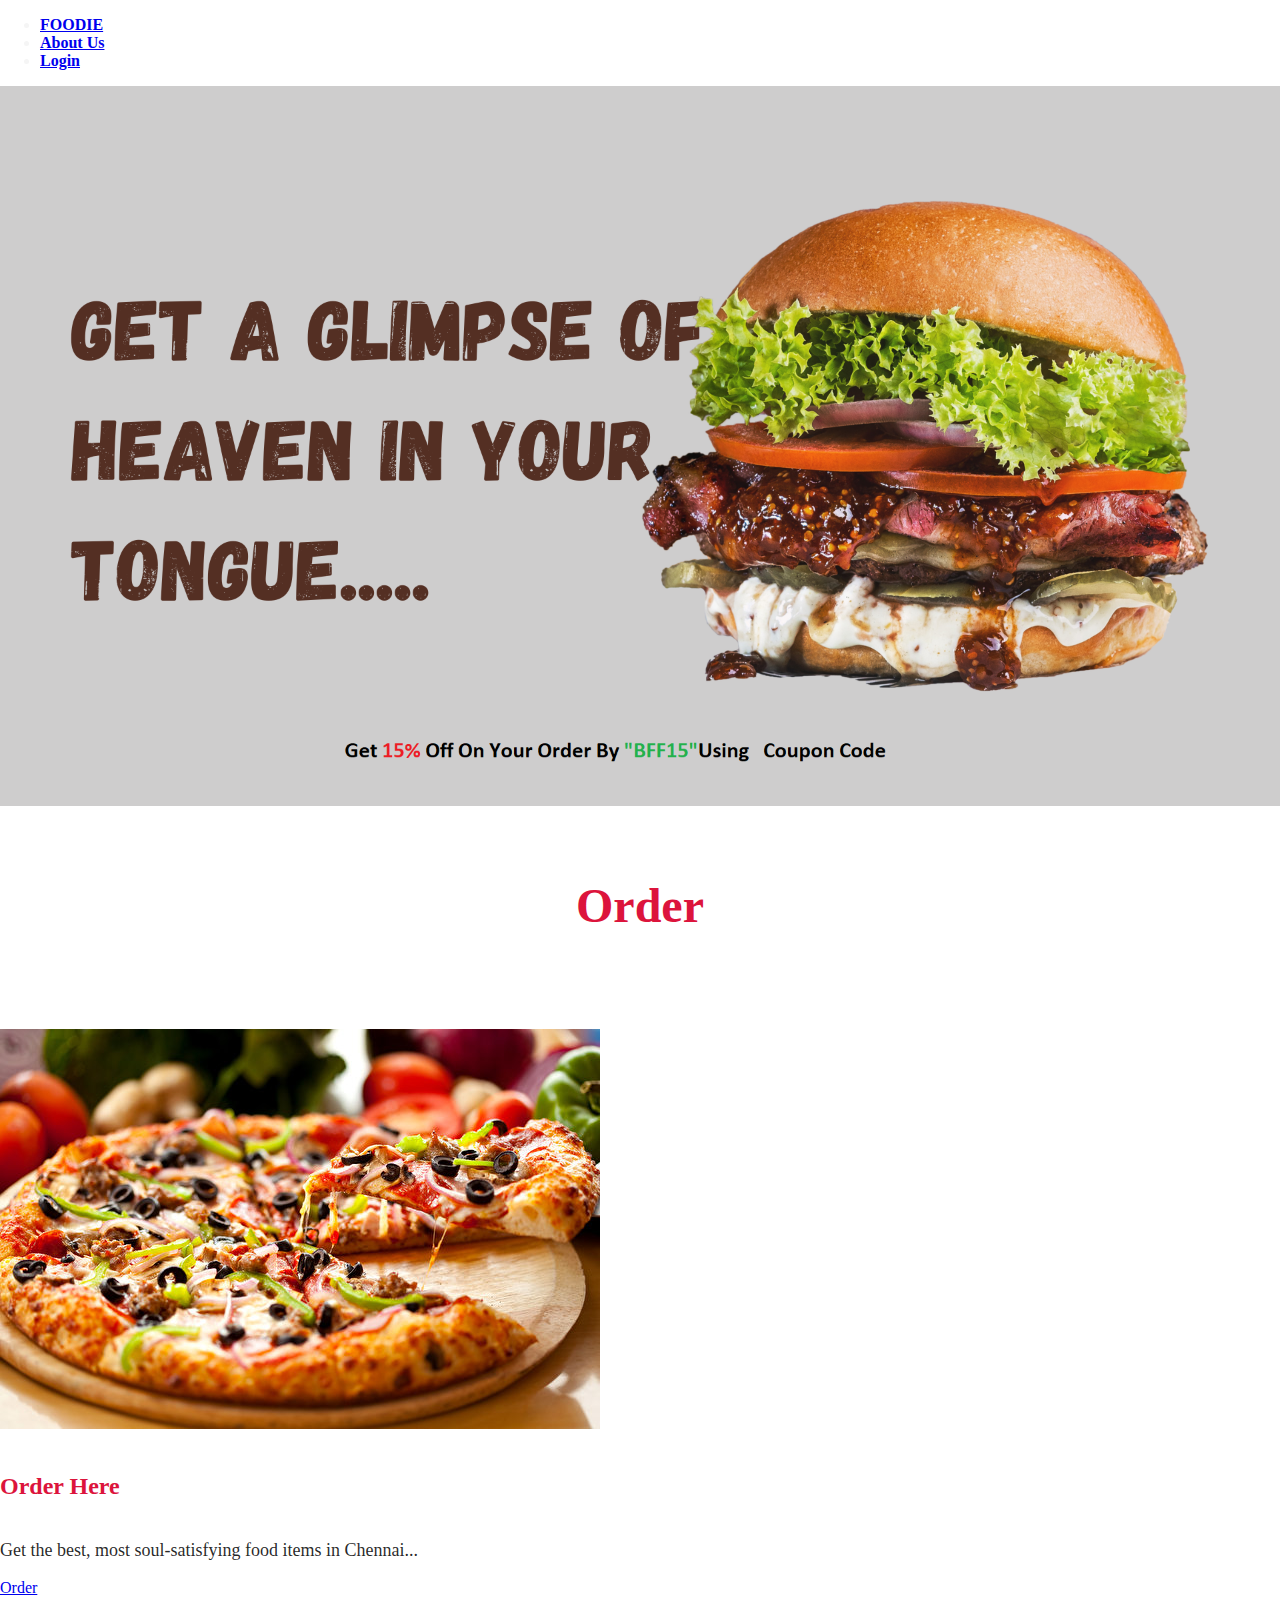
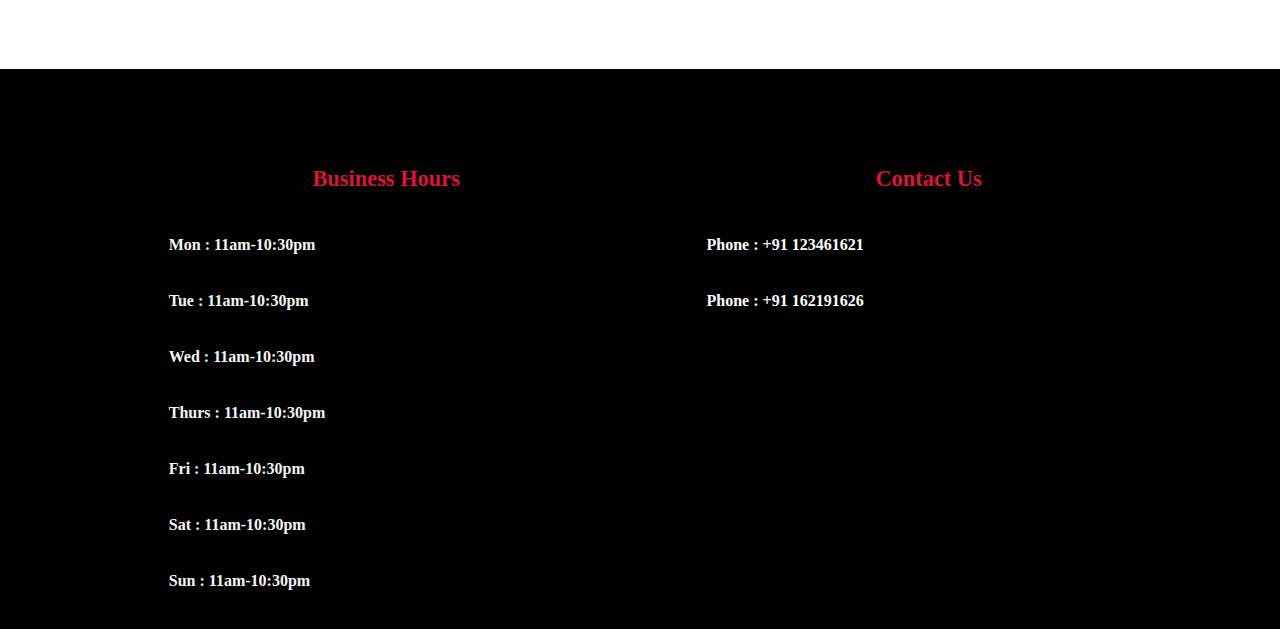
<file: CapstoneProject-main/CapstoneProject-main/index.html>
<!DOCTYPE html>
<html lang="en">
<head>
    <meta charset="UTF-8">
    <meta http-equiv="X-UA-Compatible" content="IE=edge">
    <meta name="viewport" content="width=device-width, initial-scale=1.0">
    <title>Foodie</title>
    <!-- CSS only -->
    <link href="https://cdn.jsdelivr.net/npm/bootstrap@5.2.2/dist/css/bootstrap.min.css" rel="stylesheet"
        integrity="sha384-Zenh87qX5JnK2Jl0vWa8Ck2rdkQ2Bzep5IDxbcnCeuOxjzrPF/et3URy9Bv1WTRi" crossorigin="anonymous">
    <link rel="stylesheet" href="index.css">
    <!-- JavaScript Bundle with Popper -->
    <script src="https://cdn.jsdelivr.net/npm/bootstrap@5.2.2/dist/js/bootstrap.bundle.min.js"
        integrity="sha384-OERcA2EqjJCMA+/3y+gxIOqMEjwtxJY7qPCqsdltbNJuaOe923+mo//f6V8Qbsw3"
        crossorigin="anonymous"></script>

</head>

<body>

    <!--NAV-BAR-->
    <section class="Nav-bar">
        <div class="nav  my-3">
            <ul class="nav justify-content-center">
                <li class="nav-item">
                    <a class="nav-link active text-dark" aria-current="page" href="index.html"><b><b>FOODIE</b></b></a>
                </li>
                
                <li class="nav-item">
                    <a class="nav-link active text-dark" href="aboutus.html"><b>About Us</b></a>
                </li>
                <li class="nav-item">
                    <a class="nav-link active text-dark" href="login.html"><b>Login</b></a>
                </li>
            </ul>
        </div>

    </section>

    <!--Carousel-->

    <div class="carousel">
        <img class="carousel" src="carosel.png" alt="carousel"></img>
    </div>
    <br><br>


    <!--Order-->

    <h1 class="title">Order</h1>

    <section class="order container" id="order">
        <!--
        <div class="row row-cols-1 row-cols-md-4 g-5">
            <div class="col">
                <div class="card">
                    <img src="burger.jpg" class="card-img-top" alt="Burger">
                    <div class="card-body">
                        <h5 class="card-title">Burger</h5>
                        <p class="card-text">Get the best, most soul-satisfying burger in Chennai...</p>
                        <a href="order.html" class="btn btn-outline-info">Order</a>
                    </div>
                </div>
            </div>
            <div class="col">
                <div class="card">
                    <img src="pizza.jpg" class="card-img-top" alt="Pizza">
                    <div class="card-body">
                        <h5 class="card-title">Pizza</h5>
                        <p class="card-text">Keep your friends close, and your pizza closer.</p>
                        <a href="order.html" class="btn btn-outline-info">Order</a>
                    </div>
                </div>
            </div>
            <div class="col">
                <div class="card">
                    <img src="fchicken.jpg" class="card-img-top" alt="Chicken">
                    <div class="card-body">
                        <h5 class="card-title">Fried Chichen</h5>
                        <p class="card-text">Eat your chicken just how you like it.</p>
                        <a href="order.html" class="btn btn-outline-info">Order</a>
                    </div>
                </div>
            </div>
            <div class="col">
                <div class="card">
                    <img src="juice.jpg" class="card-img-top" alt="Juice">
                    <div class="card-body">
                        <h5 class="card-title">Shake's</h5>
                        <p class="card-text">An icy concoction full of sweetness and love...</p>
                        <a href="order.html" class="btn btn-outline-info">Order</a>
                    </div>
                </div>
            </div>
        </div>
-->

        <div class="card mb-3">
            <img src="pizza.jpg" class="card-img-top" alt="Burger">
            <div class="card-body">
                <h5 class="card-title">Order Here</h5>
                <p class="card-text">Get the best, most soul-satisfying food items in Chennai...</p>
                <a href="order.html" class="btn btn-outline-info btn-lg disabled">Order</a>
            </div>
        </div>


    </section>
    <br><br>
    <br><br>


    <!--Footer-->

    <section>
        <footer>
            <table class="table table-borderless w-95" id="table">
                <thead>
                    <tr>
                        <th scope="col" style="padding-left:8%;">Business Hours</th>
                        <th scope="col" style="padding-left:5%;">Contact Us</th>
                    </tr>
                </thead>
                <tbody>
                    <tr>
                        <td id="row" class="f-text" style="padding-left: 8%;">Mon : 11am-10:30pm</th>
                        <td><a href='tel:+919176140191' class="phone f-text">Phone : +91 123461621</a></td>
                        </td>
                    </tr>
                    <tr>
                        <td id="row" class="f-text" style="padding-left: 8%;">Tue : 11am-10:30pm</th>
                        <td><a class="phone f-text" href='tel:+917667722224'>Phone : +91 162191626</a></td>
                        <td></td>
                    </tr>
                    <tr>
                        <td id="row" class="f-text" style="padding-left: 8%;">Wed : 11am-10:30pm</th>
                    </tr>
                    <tr>
                        <td id="row" class="f-text" style="padding-left: 8%;">Thurs : 11am-10:30pm</th>
                    </tr>
                    <tr>
                        <td id="row" class="f-text" style="padding-left: 8%;">Fri : 11am-10:30pm</th>
                    </tr>
                    <tr>
                        <td id="row" class="f-text" style="padding-left: 8%;">Sat : 11am-10:30pm</th>
                    </tr>
                    <tr>
                        <td id="row" class="f-text" style="padding-left: 8%;">Sun : 11am-10:30pm</th>
                    </tr>
                </tbody>
            </table>
        </footer>
    </section>


</body>

</html>
</file>
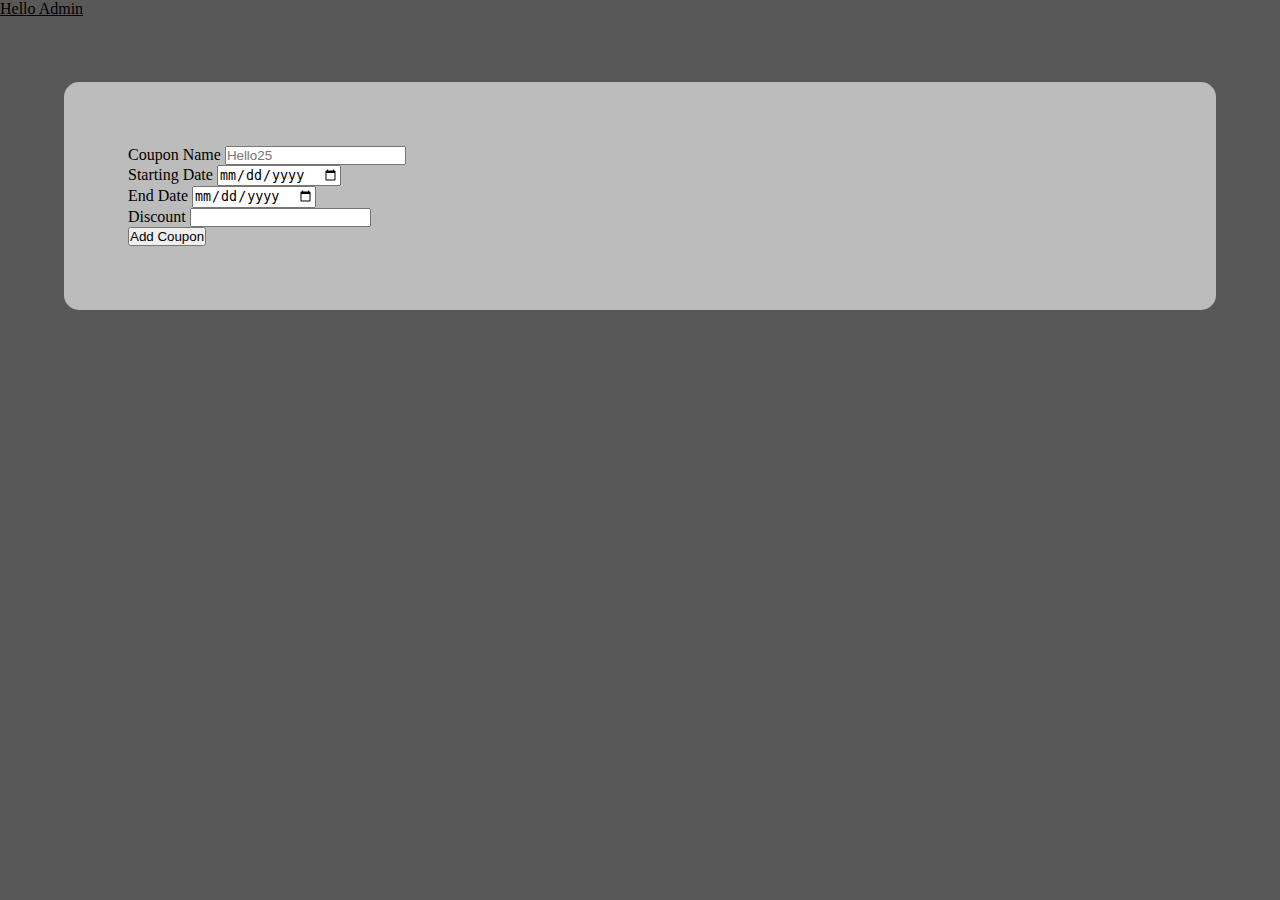
<file: CapstoneProject-main/CapstoneProject-main/aaddcoupon.html>
<html lang="en">

<head>
    <meta charset="UTF-8">
    <meta http-equiv="X-UA-Compatible" content="IE=edge">
    <meta name="viewport" content="width=device-width, initial-scale=1.0">
    <!-- CSS only -->
    <link href="https://cdn.jsdelivr.net/npm/bootstrap@5.2.2/dist/css/bootstrap.min.css" rel="stylesheet"
        integrity="sha384-Zenh87qX5JnK2Jl0vWa8Ck2rdkQ2Bzep5IDxbcnCeuOxjzrPF/et3URy9Bv1WTRi" crossorigin="anonymous">
    <link rel="stylesheet" href="aaddproduct.css">
    <!-- JavaScript Bundle with Popper -->
    <script src="https://cdn.jsdelivr.net/npm/bootstrap@5.2.2/dist/js/bootstrap.bundle.min.js"
        integrity="sha384-OERcA2EqjJCMA+/3y+gxIOqMEjwtxJY7qPCqsdltbNJuaOe923+mo//f6V8Qbsw3"
        crossorigin="anonymous"></script>
    <title>Add Product</title>
</head>

<body>
    <nav class="navbar bg-light">
        <div class="container-fluid">
          <a class="navbar-brand" href="admin.html">
            Hello Admin
          </a>
        </div>
      </nav>

    <form class="row g-3 container">
        <div class="col-md-10">
            <label for="inputEmail4" class="form-label">Coupon Name</label>
            <input type="text" required class="form-control" id="inputEmail4" placeholder="Hello25">
        </div>
        <div class="col-md-4">
            <label for="inputPassword4" class="form-label">Starting Date</label>
            <input type="date" required class="form-control" id="inputPassword4">
        </div>
        <div class="col-md-4">
            <label for="inputPassword4" class="form-label">End Date</label>
            <input type="date" required class="form-control" id="inputPassword4">
        </div>
        <div class="col-md-2">
            <label for="inputZip" class="form-label">Discount</label>
            <input type="number" min="5" required class="form-control" id="inputZip">
        </div>
        <div class="col-12">
            <button type="submit" class="d-grid gap-2 col-6 mx-auto btn btn-outline-success">Add Coupon</button>
        </div>
    </form>

</body>

</html>
</file>
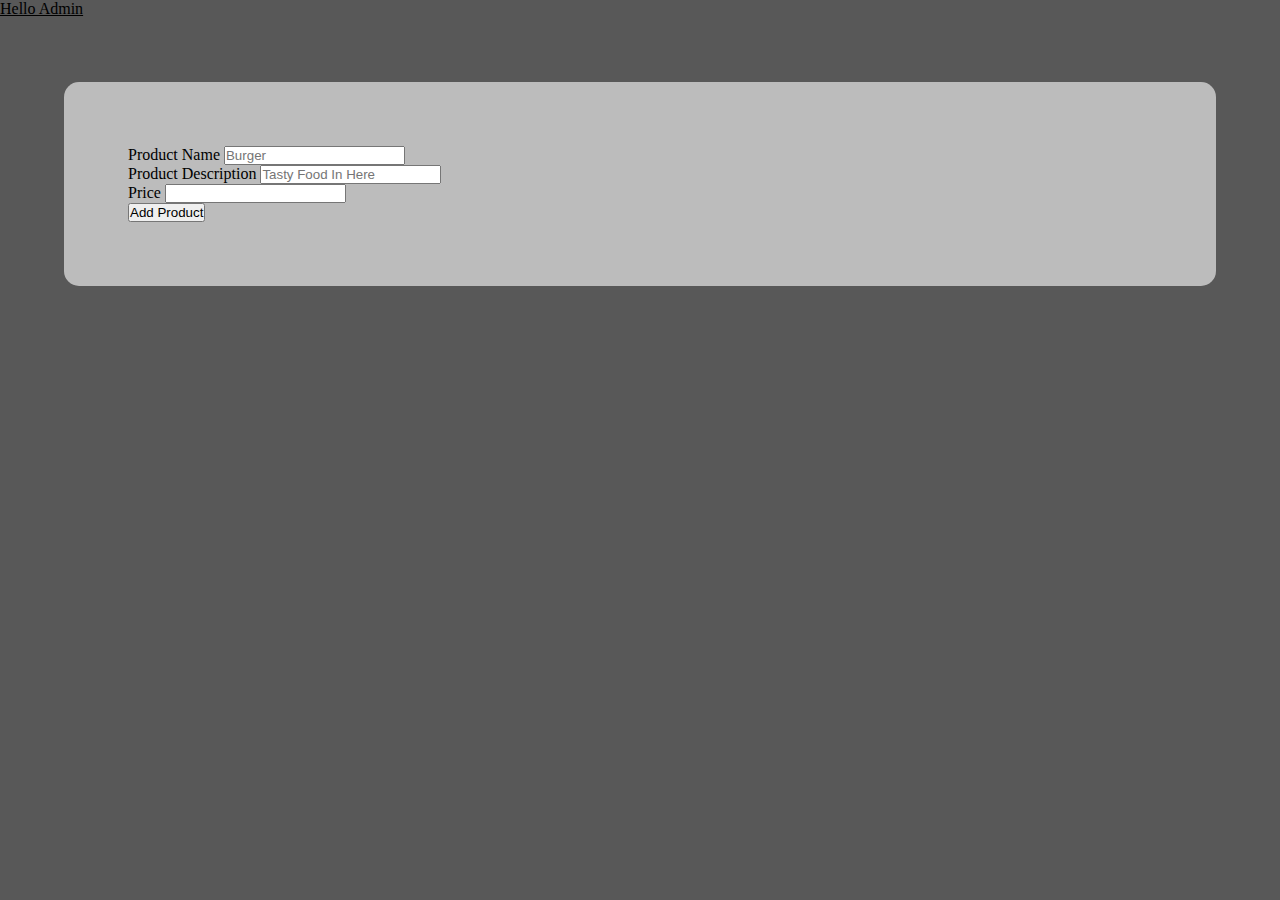
<file: CapstoneProject-main/CapstoneProject-main/aaddproduct.html>
<html lang="en">

<head>
    <meta charset="UTF-8">
    <meta http-equiv="X-UA-Compatible" content="IE=edge">
    <meta name="viewport" content="width=device-width, initial-scale=1.0">
    <!-- CSS only -->
    <link href="https://cdn.jsdelivr.net/npm/bootstrap@5.2.2/dist/css/bootstrap.min.css" rel="stylesheet"
        integrity="sha384-Zenh87qX5JnK2Jl0vWa8Ck2rdkQ2Bzep5IDxbcnCeuOxjzrPF/et3URy9Bv1WTRi" crossorigin="anonymous">
    <link rel="stylesheet" href="aaddproduct.css">
    <!-- JavaScript Bundle with Popper -->
    <script src="https://cdn.jsdelivr.net/npm/bootstrap@5.2.2/dist/js/bootstrap.bundle.min.js"
        integrity="sha384-OERcA2EqjJCMA+/3y+gxIOqMEjwtxJY7qPCqsdltbNJuaOe923+mo//f6V8Qbsw3"
        crossorigin="anonymous"></script>
    <title>Add Product</title>
</head>

<body>
    <nav class="navbar bg-light">
        <div class="container-fluid">
          <a class="navbar-brand" href="admin.html">
            Hello Admin
          </a>
        </div>
      </nav>

    <form class="row g-3 container">
        <div class="col-md-5">
            <label for="inputEmail4" class="form-label">Product Name</label>
            <input type="text" required class="form-control" id="inputEmail4" placeholder="Burger">
        </div>
        <div class="col-md-6">
            <label for="inputPassword4" class="form-label">Product Description</label>
            <input type="text" required class="form-control" id="inputPassword4" placeholder="Tasty Food In Here">
        </div>
        <div class="col-md-2">
            <label for="inputZip" class="form-label">Price</label>
            <input type="number" min="0" required class="form-control" id="inputZip">
        </div>
        <div class="col-12">
            <button type="submit" onclick="" class=" d-grid gap-2 col-6 mx-auto btn btn-outline-success">Add Product</button>
        </div>
    </form>

</body>

</html>
</file>
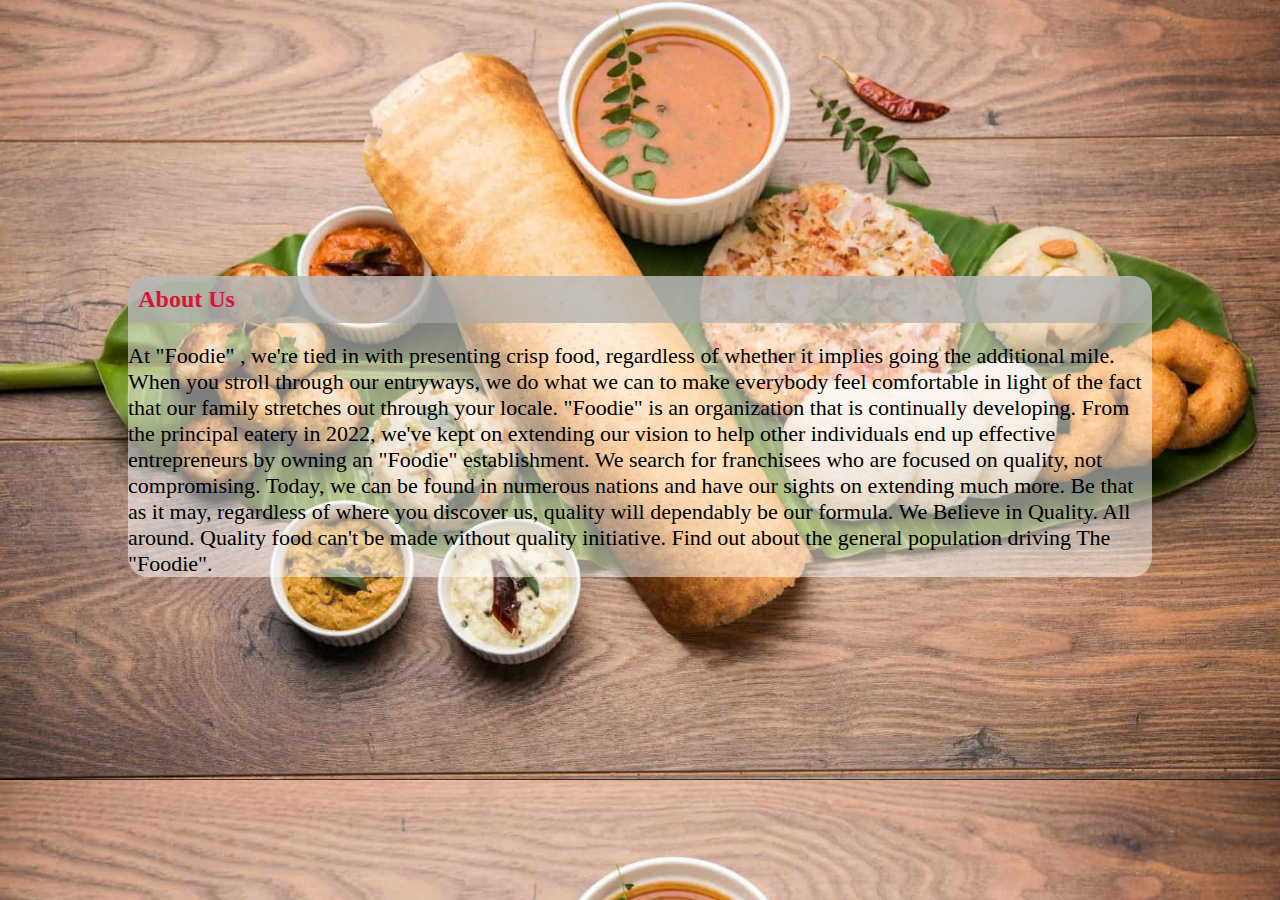
<file: CapstoneProject-main/CapstoneProject-main/aboutus.html>
<!DOCTYPE html>
<html lang="en">

<head>
    <meta charset="UTF-8">
    <meta http-equiv="X-UA-Compatible" content="IE=edge">
    <meta name="viewport" content="width=device-width, initial-scale=1.0">
    <title>About Us</title>
    <!-- CSS only -->
    <link href="https://cdn.jsdelivr.net/npm/bootstrap@5.2.2/dist/css/bootstrap.min.css" rel="stylesheet"
        integrity="sha384-Zenh87qX5JnK2Jl0vWa8Ck2rdkQ2Bzep5IDxbcnCeuOxjzrPF/et3URy9Bv1WTRi" crossorigin="anonymous">
    <link rel="stylesheet" href="aboutus.css">
    <!-- JavaScript Bundle with Popper -->
    <script src="https://cdn.jsdelivr.net/npm/bootstrap@5.2.2/dist/js/bootstrap.bundle.min.js"
        integrity="sha384-OERcA2EqjJCMA+/3y+gxIOqMEjwtxJY7qPCqsdltbNJuaOe923+mo//f6V8Qbsw3"
        crossorigin="anonymous"></script>
</head>

<body>
    <div className="About container">
        <div class="container about-us">
            <div class="card">
                <h2 class="title">About Us</h2>
                <div class="card-body">
                    At "Foodie" , we're tied in with presenting crisp food, regardless of whether it implies going the
                    additional mile. When you stroll through our entryways, we do what we can to make everybody feel
                    comfortable in light of the fact that our family stretches out through your locale.

                    "Foodie" is an organization that is continually developing. From the principal eatery in 2022, we've
                    kept on extending our vision to help other individuals end up effective entrepreneurs by owning an
                    "Foodie" establishment. We search for franchisees who are focused on quality, not
                    compromising.

                    Today, we can be found in numerous nations and have our sights on extending much more. Be that as it
                    may, regardless of where you discover us, quality will dependably be our formula.

                    We Believe in Quality. All around. Quality food can't be made without quality initiative. Find out
                    about the general population driving The "Foodie".
                </div>
            </div>
        </div>
</body>

</html>
</file>
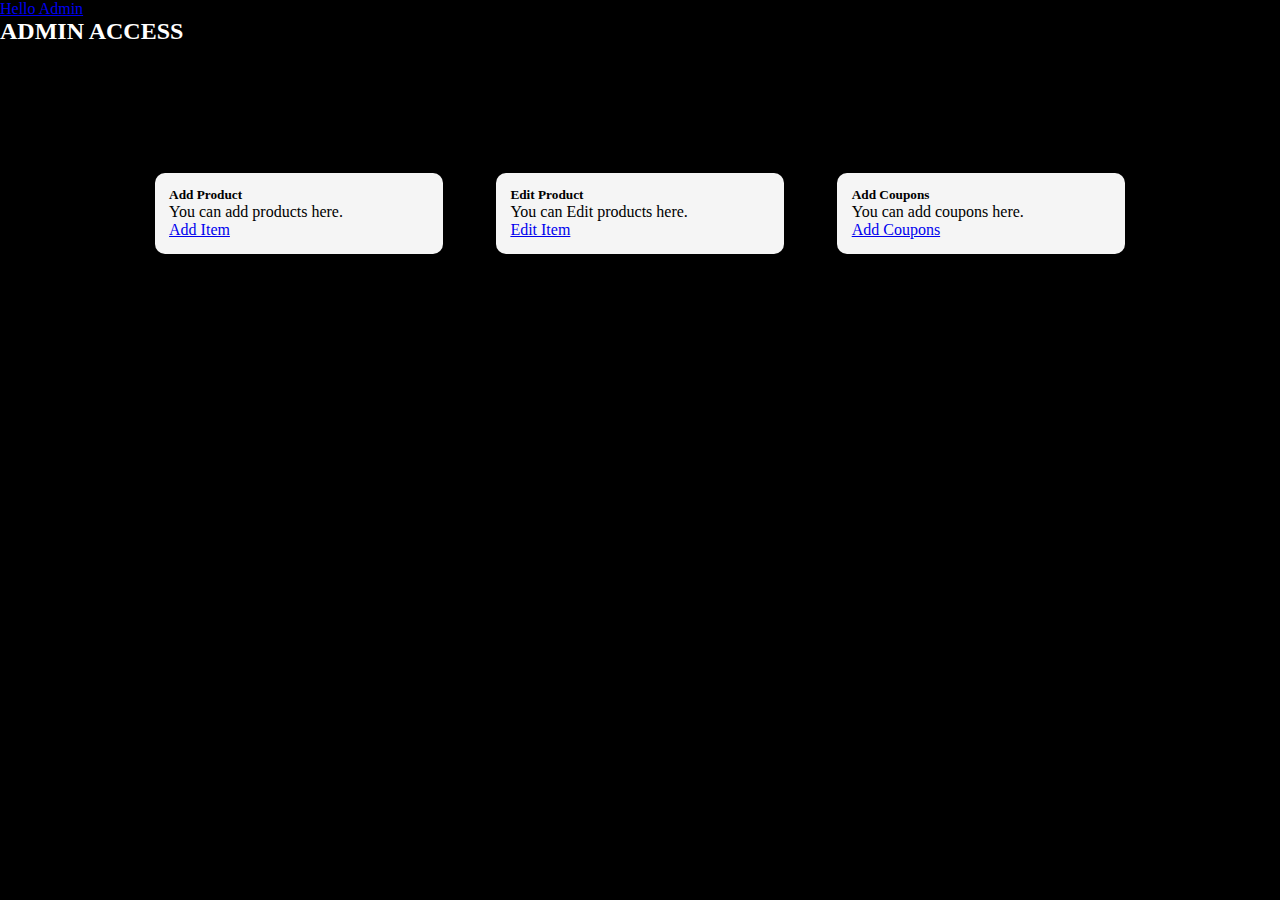
<file: CapstoneProject-main/CapstoneProject-main/admin.html>
<html lang="en">
<head>
    <meta charset="UTF-8">
    <meta http-equiv="X-UA-Compatible" content="IE=edge">
    <meta name="viewport" content="width=device-width, initial-scale=1.0">
    <!-- CSS only -->
<link href="https://cdn.jsdelivr.net/npm/bootstrap@5.2.3/dist/css/bootstrap.min.css" rel="stylesheet" integrity="sha384-rbsA2VBKQhggwzxH7pPCaAqO46MgnOM80zW1RWuH61DGLwZJEdK2Kadq2F9CUG65" crossorigin="anonymous">
<link rel="stylesheet" href="admin.css">
<!-- JavaScript Bundle with Popper -->
<script src="https://cdn.jsdelivr.net/npm/bootstrap@5.2.3/dist/js/bootstrap.bundle.min.js" integrity="sha384-kenU1KFdBIe4zVF0s0G1M5b4hcpxyD9F7jL+jjXkk+Q2h455rYXK/7HAuoJl+0I4" crossorigin="anonymous"></script>
    <title>Admin Page</title>
</head>
<body>

    <nav class="navbar bg-light">
        <div class="container-fluid">
          <a class="navbar-brand" href="admin.html">
            Hello Admin
          </a>
        </div>
      </nav>

    <div style="color: white;">
        <h2>ADMIN ACCESS</h2>
    </div>

    <div class="container">       

        <div class="card" style="width: 18rem;">
            <div class="card-body">
              <h5 class="card-title">Add Product</h5>
              <p class="card-text">You can add products here.</p>
              <a href="aaddproduct.html" class="card-link btn btn-info">Add Item</a>
            </div>
          </div>

          <div class="card" style="width: 18rem;">
            <div class="card-body">
              <h5 class="card-title">Edit Product</h5>
              <p class="card-text">You can Edit products here.</p>
              <a href="editpage.html" class="card-link btn btn-info">Edit Item</a>
            </div>
          </div>

          <div class="card" style="width: 18rem;">
            <div class="card-body">
              <h5 class="card-title">Add Coupons</h5>
              <p class="card-text">You can add coupons here.</p>
              <a href="aaddcoupon.html" class="card-link card-link btn btn-info">Add Coupons</a>
            </div>
          </div>

    </div>
    
</body>
</html>
</file>
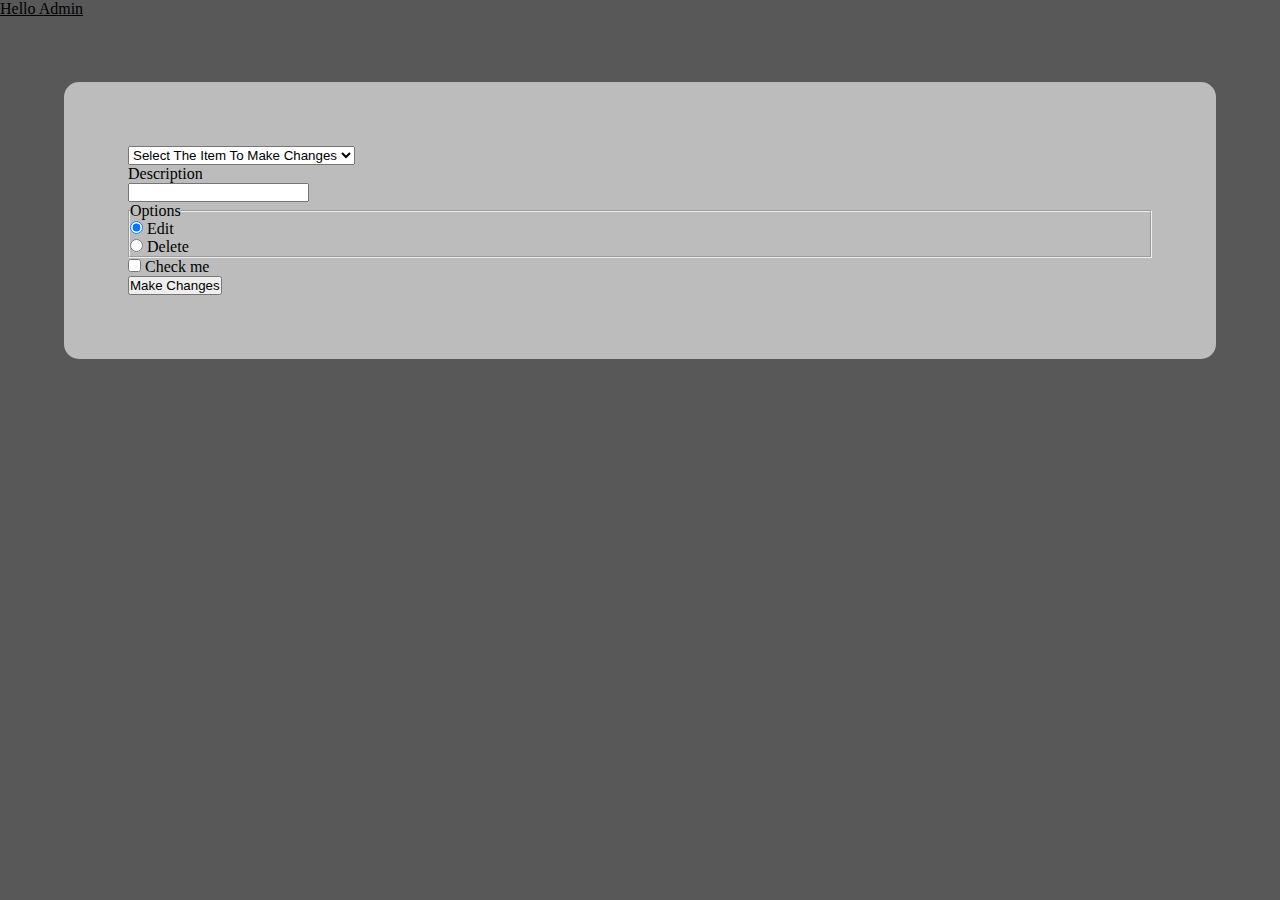
<file: CapstoneProject-main/CapstoneProject-main/editpage.html>
<html lang="en">

<head>
    <meta charset="UTF-8">
    <meta http-equiv="X-UA-Compatible" content="IE=edge">
    <meta name="viewport" content="width=device-width, initial-scale=1.0">
    <!-- CSS only -->
    <link href="https://cdn.jsdelivr.net/npm/bootstrap@5.2.3/dist/css/bootstrap.min.css" rel="stylesheet"
        integrity="sha384-rbsA2VBKQhggwzxH7pPCaAqO46MgnOM80zW1RWuH61DGLwZJEdK2Kadq2F9CUG65" crossorigin="anonymous">
    <link rel="stylesheet" href="aaddproduct.css">
    <!-- JavaScript Bundle with Popper -->
    <script src="https://cdn.jsdelivr.net/npm/bootstrap@5.2.3/dist/js/bootstrap.bundle.min.js"
        integrity="sha384-kenU1KFdBIe4zVF0s0G1M5b4hcpxyD9F7jL+jjXkk+Q2h455rYXK/7HAuoJl+0I4"
        crossorigin="anonymous"></script>
    <title>Edit Item</title>
</head>

<body>

    <nav class="navbar bg-light">
        <div class="container-fluid">
            <a class="navbar-brand" href="admin.html">
                Hello Admin
            </a>
        </div>
    </nav>

    <div class="container">
        <form>
            <select class="form-select my-5" aria-label="Default select example">
                <option selected>Select The Item To Make Changes</option>
                <option value="1">Burger</option>
                <option value="2">Pizza</option>
                <option value="3">Fried Chicken</option>
                <option value="4">Shakes</option>
            </select>
            <div class="row mb-3">
                <label for="inputPassword3" class="col-sm-2 col-form-label">Description</label>
                <div class="col-sm-10">
                    <input type="text" required class="form-control" id="inputPassword3">
                </div>
            </div>
            <fieldset class="row mb-3">
                <legend class="col-form-label col-sm-2 pt-0">Options</legend>
                <div class="col-sm-10">
                    <div class="form-check">
                        <input class="form-check-input" type="radio" required name="gridRadios" id="gridRadios1" value="option1"
                            checked>
                        <label class="form-check-label" for="gridRadios1">
                            Edit
                        </label>
                    </div>
                    <div class="form-check">
                        <input class="form-check-input" type="radio" name="gridRadios" id="gridRadios2" value="option2">
                        <label class="form-check-label" for="gridRadios2">
                            Delete
                        </label>
                    </div>
                </div>
            </fieldset>
            <div class="row mb-3">
                <div class="col-sm-10 offset-sm-2">
                    <div class="form-check">
                        <input class="form-check-input" required type="checkbox" id="gridCheck1">
                        <label class="form-check-label" for="gridCheck1" required="true">
                            Check me
                        </label>
                    </div>
                </div>
            </div>
            <button type="submit" class="d-grid gap-2 col-6 mx-auto btn btn-outline-success">Make Changes</button>
        </form>
    </div>
</body>

</html>
</file>
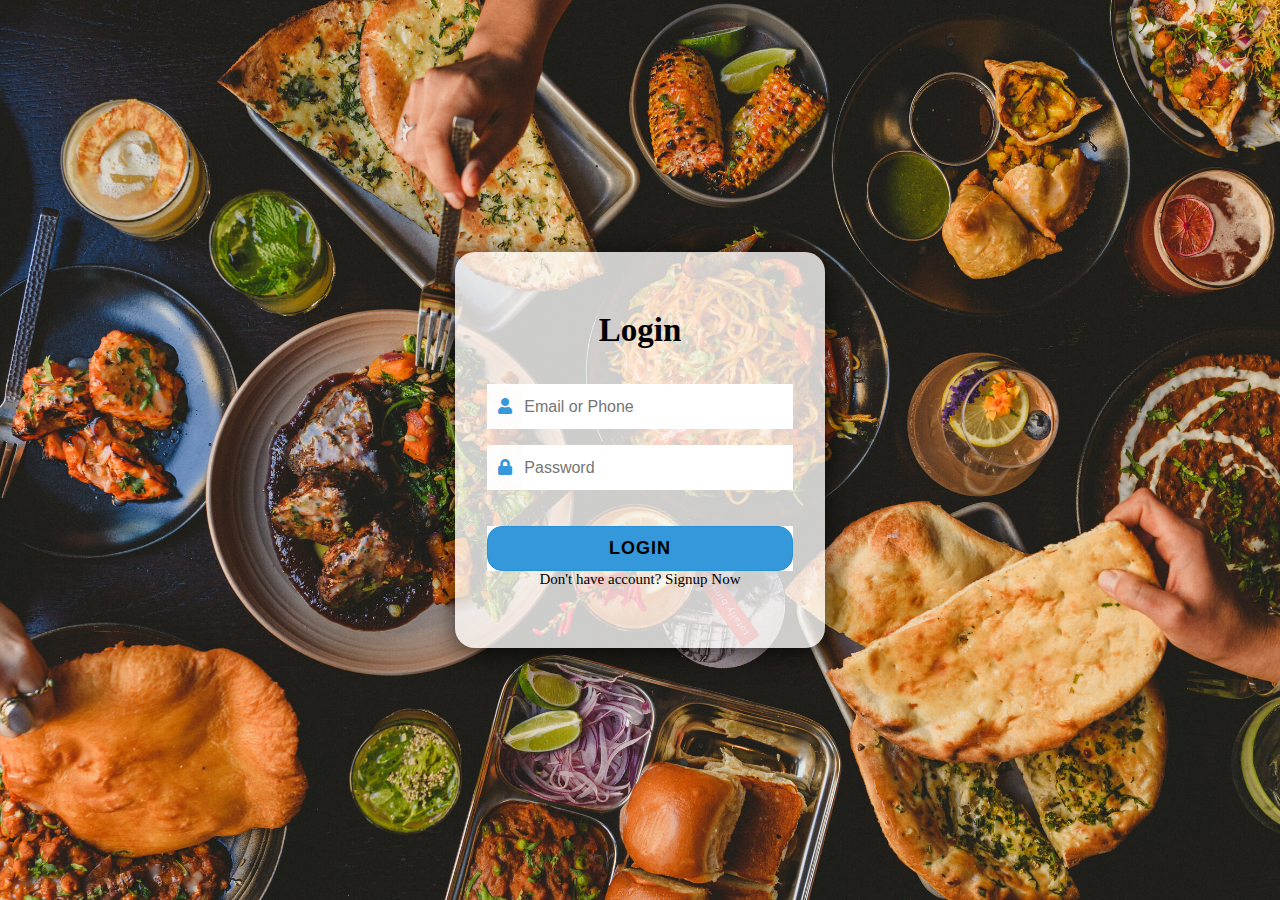
<file: CapstoneProject-main/CapstoneProject-main/login.html>
<!DOCTYPE html>
<!-- Created By CodeWithNepal(codewithnepal.com) -->
<html lang="en" dir="ltr">

<head>
    <meta charset="utf-8">
    <title>Login</title>
    <link rel="stylesheet" href="login.css">
    <link rel="stylesheet" href="https://cdnjs.cloudflare.com/ajax/libs/font-awesome/5.15.3/css/all.min.css" />
    <!-- CSS only -->
    <link href="https://cdn.jsdelivr.net/npm/bootstrap@5.2.2/dist/css/bootstrap.min.css" rel="stylesheet"
        integrity="sha384-Zenh87qX5JnK2Jl0vWa8Ck2rdkQ2Bzep5IDxbcnCeuOxjzrPF/et3URy9Bv1WTRi" crossorigin="anonymous">
    <link rel="stylesheet" href="index.css">
    <!-- JavaScript Bundle with Popper -->
    <script src="https://cdn.jsdelivr.net/npm/bootstrap@5.2.2/dist/js/bootstrap.bundle.min.js"
        integrity="sha384-OERcA2EqjJCMA+/3y+gxIOqMEjwtxJY7qPCqsdltbNJuaOe923+mo//f6V8Qbsw3"
        crossorigin="anonymous"></script>
    <link href="index.js">
</head>

<body>

    <div class="bg-img">
        <div class="content">
            <header>Login</header>
            <form action="#">
                <div class="field">
                    <span class="fa fa-user"></span>
                    <input type="text" required placeholder="Email or Phone">
                </div>
                <div class="field space">
                    <span class="fa fa-lock"></span>
                    <input type="password" class="pass-key" required placeholder="Password">
                    <span class="show">SHOW</span>
                </div>
                <br><br>
                <div class="field">
                    <input type="submit" value="LOGIN">
                </div>
            </form>
            <div class="signup">
                Don't have account?
                <a href="signup.html">Signup Now</a>

            </div>
        </div>
    </div>


    <script>
        const pass_field = document.querySelector('.pass-key');
        const showBtn = document.querySelector('.show');
        showBtn.addEventListener('click', function () {
            if (pass_field.type === "password") {
                pass_field.type = "text";
                showBtn.textContent = "HIDE";
                showBtn.style.color = "#3498db";
            } else {
                pass_field.type = "password";
                showBtn.textContent = "SHOW";
                showBtn.style.color = "#222";
            }
        });
    </script>
</body>

</html>
</file>
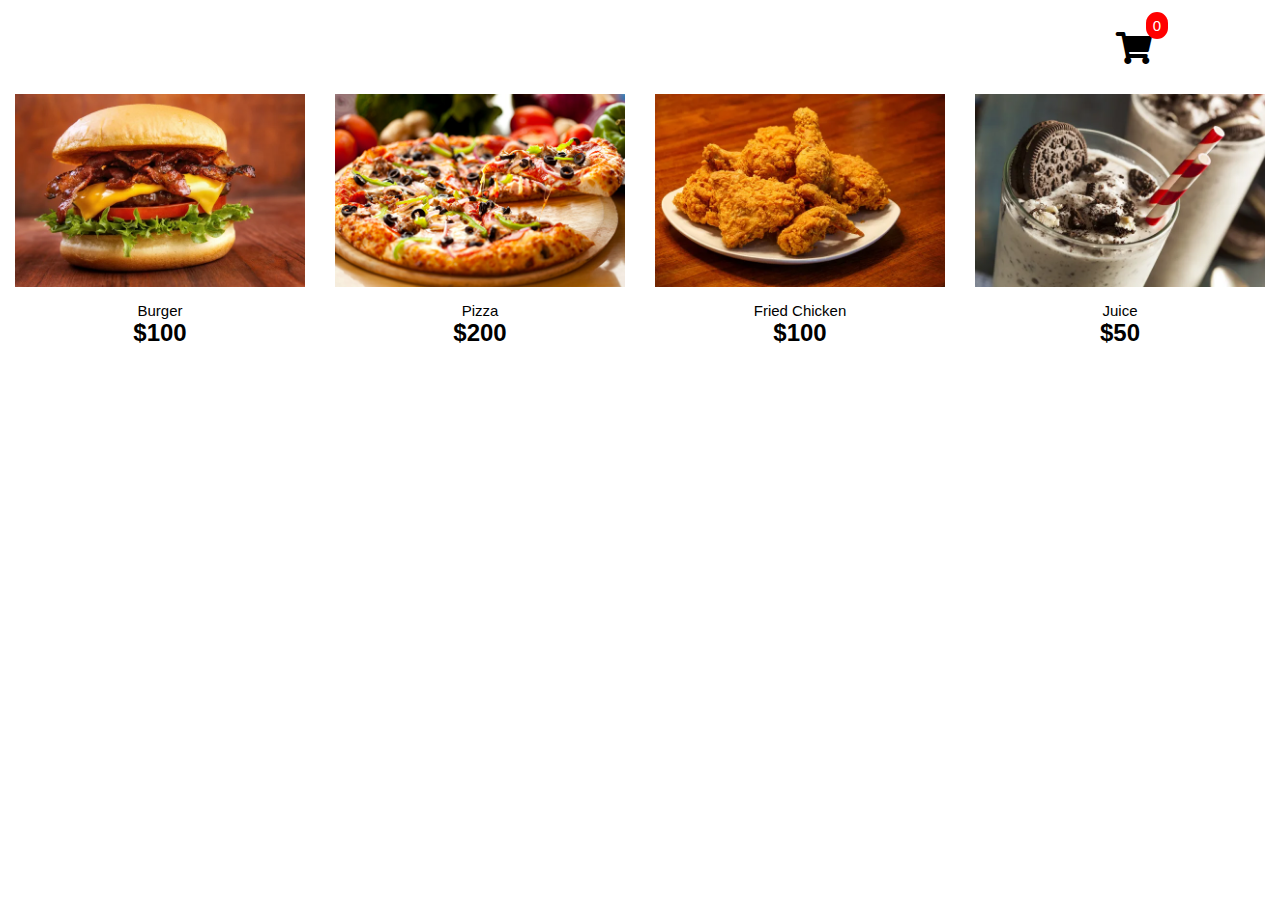
<file: CapstoneProject-main/CapstoneProject-main/order.html>
<!DOCTYPE html>
<html lang="en">

<head>
    <meta charset="utf-8">
    <meta name="viewport" content="width=device-width, initial-scale=1">
    <meta name="author" content="CodeHim">
    <title>Order</title>
    <link rel="stylesheet" href="https://cdnjs.cloudflare.com/ajax/libs/font-awesome/5.15.1/css/all.min.css">
    <!-- Style CSS -->
    <link rel="stylesheet" href="order1.css">
    <link rel="stylesheet" href="order.css">
    <link href="https://cdn.jsdelivr.net/npm/bootstrap@5.2.2/dist/css/bootstrap.min.css" rel="stylesheet"
        integrity="sha384-Zenh87qX5JnK2Jl0vWa8Ck2rdkQ2Bzep5IDxbcnCeuOxjzrPF/et3URy9Bv1WTRi" crossorigin="anonymous">
    <!-- JavaScript Bundle with Popper -->
    <script src="https://cdn.jsdelivr.net/npm/bootstrap@5.2.2/dist/js/bootstrap.bundle.min.js"
        integrity="sha384-OERcA2EqjJCMA+/3y+gxIOqMEjwtxJY7qPCqsdltbNJuaOe923+mo//f6V8Qbsw3" crossorigin="anonymous">
        </script>

</head>

<body>
    <section>
        <div class="cart-modal-overlay">
            <div class="cart-modal">
                <i id="close-btn" class="fas fa-times"></i>
                <h1 class="cart-is-empty">No Products in cart</h1>

                <div class="product-rows">
                </div>
                <div class="total">
                    <form onsubmit="">
                        <label style="width:50px;"><input type="text" name="coupon" id="in" class="coupon" placeholder="Apply Coupons Here" title="Enter coupon">
                            <span id="usernameError"></span></label>
                            <br><br>
                        <input type="button" class="btn btn-success" value="Submit" onClick="validate(coupon)"/>
                    </form>

                    <span id="message"></span>
                    <span id="err"></span>
                    <br><br>
                    <h1 class="cart-total">TOTAL</h1>
                    <span class="total-price">$0</span><br>
                    <h2 class="cart-total">FINAL PRICE</h2>
                    <span class="final-price text-success">$0</span>
                    <br><br>
                    <button class="purchase-btn" href="payment.html">Payment</button>
                </div>
            </div>
        </div>

        <div class="cart-btn">
            <i id="cart" class="fas fa-shopping-cart"></i>
            <span class="cart-quantity">0</span>
        </div>

        <!--  products  -->
        <div class="items-container">
            <div class="card-1 card">
                <img class="product-image" src="burger.jpg" alt="">
                <p class="text-danger">Burger</p>
                <button class="add-to-cart">Add to cart</button>
                <span class="product-price">$100</span>
            </div>
            <div class="card-2 card">
                <img class="product-image" src="pizza.jpg" alt="">
                <p class="text-danger">Pizza</p>
                <button class="add-to-cart">Add to cart</button>
                <span class="product-price">$200</span>
            </div>
            <div class="card-3 card">
                <img class="product-image" src="fchicken.jpg" alt="">
                <p class="text-danger">Fried Chicken</p>
                <button class="add-to-cart">Add to cart</button>
                <span class="product-price">$100</span>
            </div>
            <div class="card-4 card">
                <img class="product-image" src="juice.jpg" alt="">
                <p class="text-danger">Juice</p>
                <button class="add-to-cart">Add to cart</button>
                <span class="product-price">$50</span>
            </div>
        </div>
    </section>

    <script src="order.js"></script>
</body>

</html>
</file>
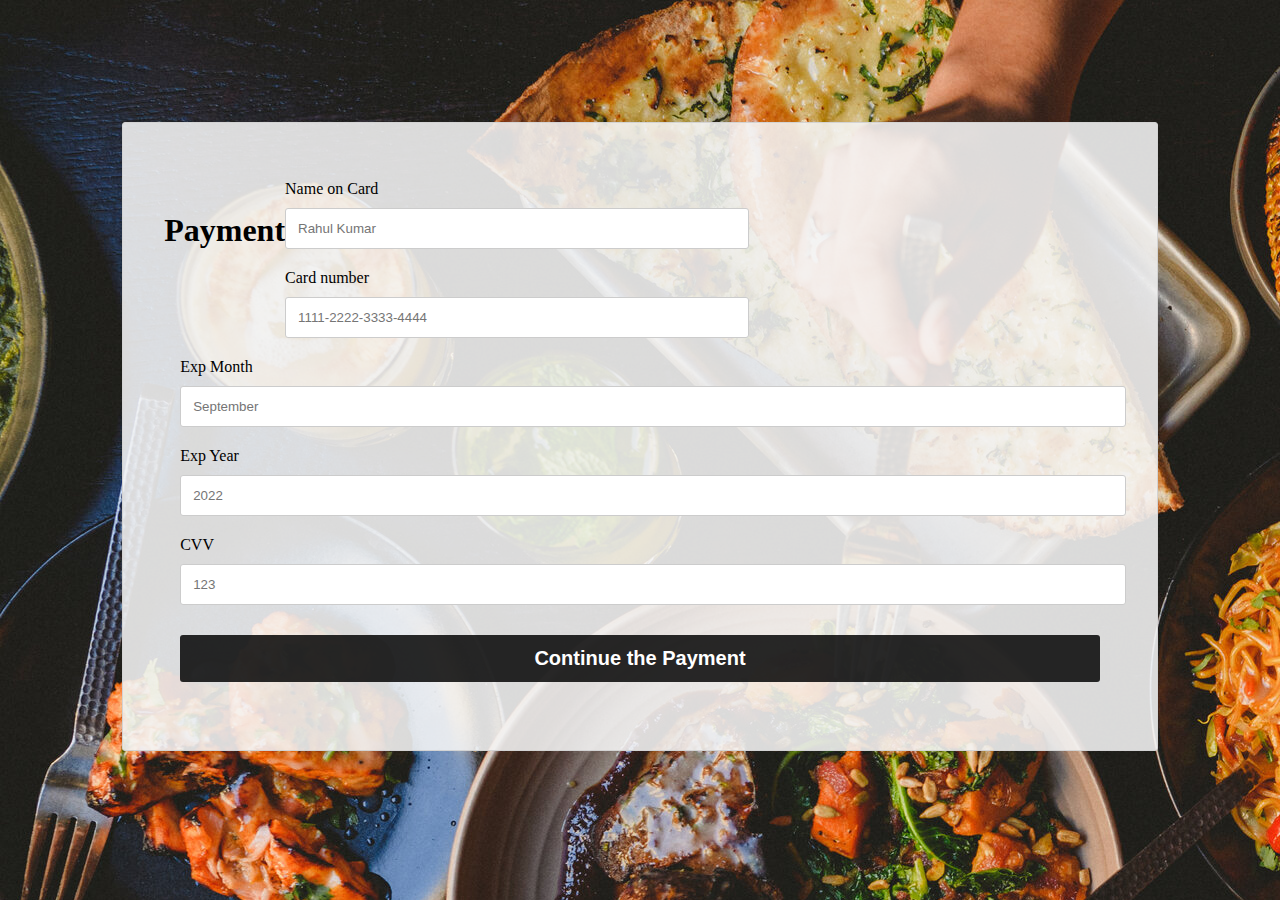
<file: CapstoneProject-main/CapstoneProject-main/payment.html>
<!DOCTYPE html>
<html lang="en">

<head>
    <meta charset="UTF-8">
    <meta http-equiv="X-UA-Compatible" content="IE=edge">
    <meta name="viewport" content="width=device-width, initial-scale=1.0">
    <title>Payment</title>
    <link href="https://cdn.jsdelivr.net/npm/bootstrap@5.2.2/dist/css/bootstrap.min.css" rel="stylesheet"
        integrity="sha384-Zenh87qX5JnK2Jl0vWa8Ck2rdkQ2Bzep5IDxbcnCeuOxjzrPF/et3URy9Bv1WTRi" crossorigin="anonymous">
    <link rel="stylesheet" href="payment.css">
    <!-- JavaScript Bundle with Popper -->
    <script src="https://cdn.jsdelivr.net/npm/bootstrap@5.2.2/dist/js/bootstrap.bundle.min.js"
        integrity="sha384-OERcA2EqjJCMA+/3y+gxIOqMEjwtxJY7qPCqsdltbNJuaOe923+mo//f6V8Qbsw3"
        crossorigin="anonymous"></script>
</head>

<body>
    <div class="row">
        <div class="col-75">
            <div class="container">
                <form action="/action_page.php">

                    <div class="row">
                        <h3>Payment</h3>
                        <div class="row">
                            <div class="col-50">
                                <label for="cname">Name on Card</label>
                                <input type="text" id="cname" name="cardname" required placeholder="Rahul Kumar">
                            </div>
                            <div class="col-50">
                                <label for="ccnum">Card number</label>
                                <input type="text" id="ccnum" name="cardnumber" required placeholder="1111-2222-3333-4444">
                            </div>
                        </div>
                        <div class="col-50">
                            <label for="expmonth">Exp Month</label>
                            <input type="text" id="expmonth" name="expmonth" required placeholder="September">
                        </div>

                    </div>
                    <div class="row">
                        <div class="col-50">
                            <label for="expyear">Exp Year</label>
                            <input type="text" id="expyear" name="expyear" required placeholder="2022">
                        </div>
                        <div class="col-50">
                            <label for="cvv">CVV</label>
                            <input type="text" id="cvv" name="cvv" required placeholder="123">
                        </div>
                    </div>
                    <input type="submit" value="Continue the Payment" class="btn">
            </div>
        </div>
        </form>
    </div>
    </div>

    </div>
</body>

</html>
</file>
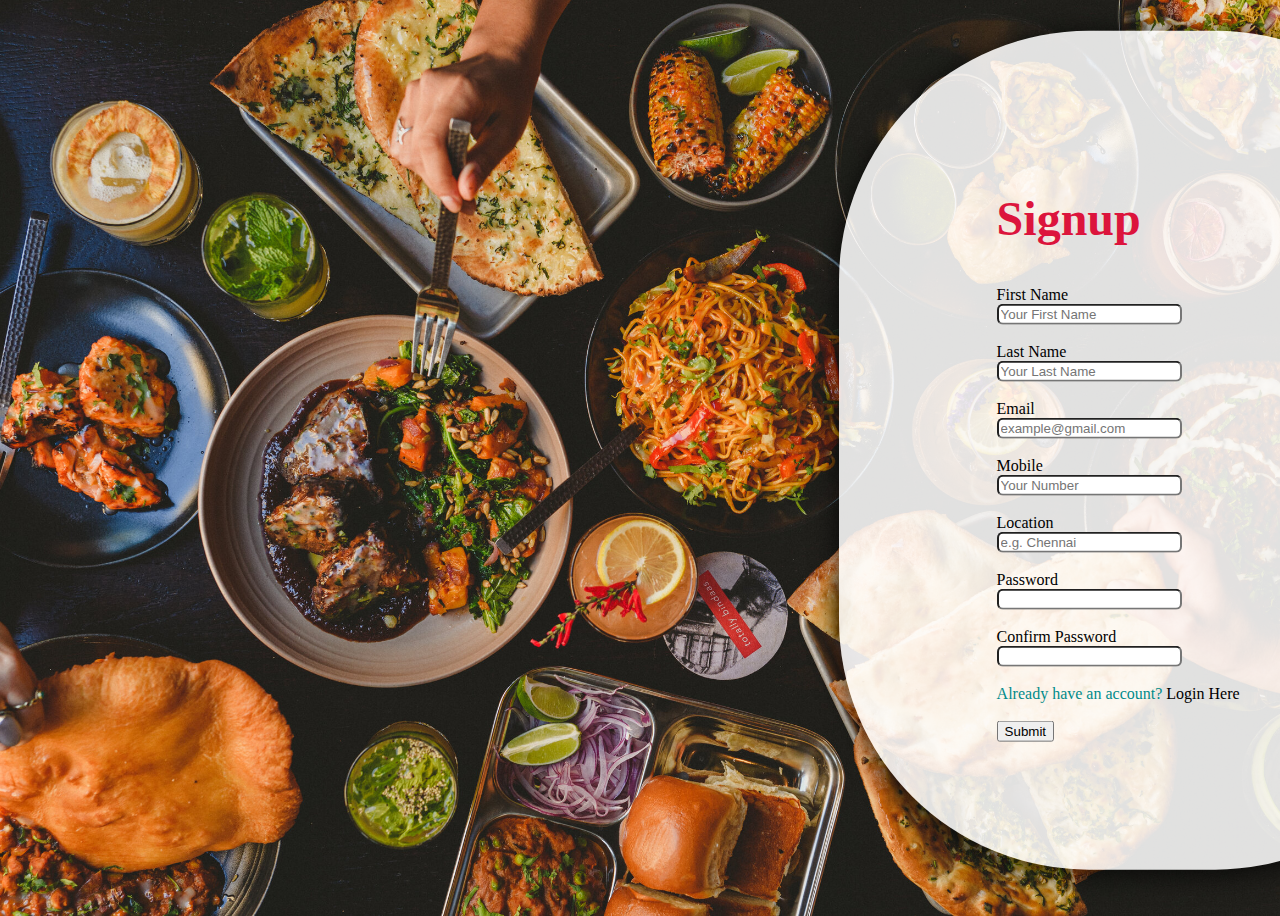
<file: CapstoneProject-main/CapstoneProject-main/signup.html>
<!DOCTYPE html>
<html lang="en">

<head>
    <meta charset="UTF-8">
    <meta http-equiv="X-UA-Compatible" content="IE=edge">
    <meta name="viewport" content="width=device-width, initial-scale=1.0">
    <title>Signup</title>
    <link rel="stylesheet" href="signup.css">
    <!-- CSS only -->
    <link href="https://cdn.jsdelivr.net/npm/bootstrap@5.2.2/dist/css/bootstrap.min.css" rel="stylesheet"
        integrity="sha384-Zenh87qX5JnK2Jl0vWa8Ck2rdkQ2Bzep5IDxbcnCeuOxjzrPF/et3URy9Bv1WTRi" crossorigin="anonymous">
    <!-- JavaScript Bundle with Popper -->
    <script src="https://cdn.jsdelivr.net/npm/bootstrap@5.2.2/dist/js/bootstrap.bundle.min.js"
        integrity="sha384-OERcA2EqjJCMA+/3y+gxIOqMEjwtxJY7qPCqsdltbNJuaOe923+mo//f6V8Qbsw3"
        crossorigin="anonymous"></script>
    <link href="index.js">
</head>

<body>

    <div class="form">
        <form class="container">
            <h1>Signup</h1>
            <div class="content">
                <lable>First Name</lable><br>
                <input type="text" class="fname" placeholder="Your First Name">
                <br><br>
                <lable>Last Name</lable><br>
                <input type="text" class="lname" placeholder="Your Last Name">
                <br><br>
                <lable>Email</lable><br>
                <input type="email" class="email" placeholder="example@gmail.com">
                <br><br>
                <lable>Mobile</lable><br>
                <input type="tel" class="mobile" placeholder="Your Number">
                <br><br>
                <lable>Location</lable><br>
                <input type="text" class="location" placeholder="e.g. Chennai">
                <br><br>
                <lable>Password</lable><br>
                <input type="password" class="password">
                <br><br>
                <lable>Confirm Password</lable><br>
                <input type="password" class="password">
                <br><br>
                <label style="color:darkcyan ;">Already have an account? <a  class="login" href="login.html">Login Here</a></label>
                <br><br>
                <div class="d-grid col-2">
                    <button class="btn btn-success" type="button">Submit</button>                  
                </div>
        </form>
    </div>

</body>

</html>
</file>
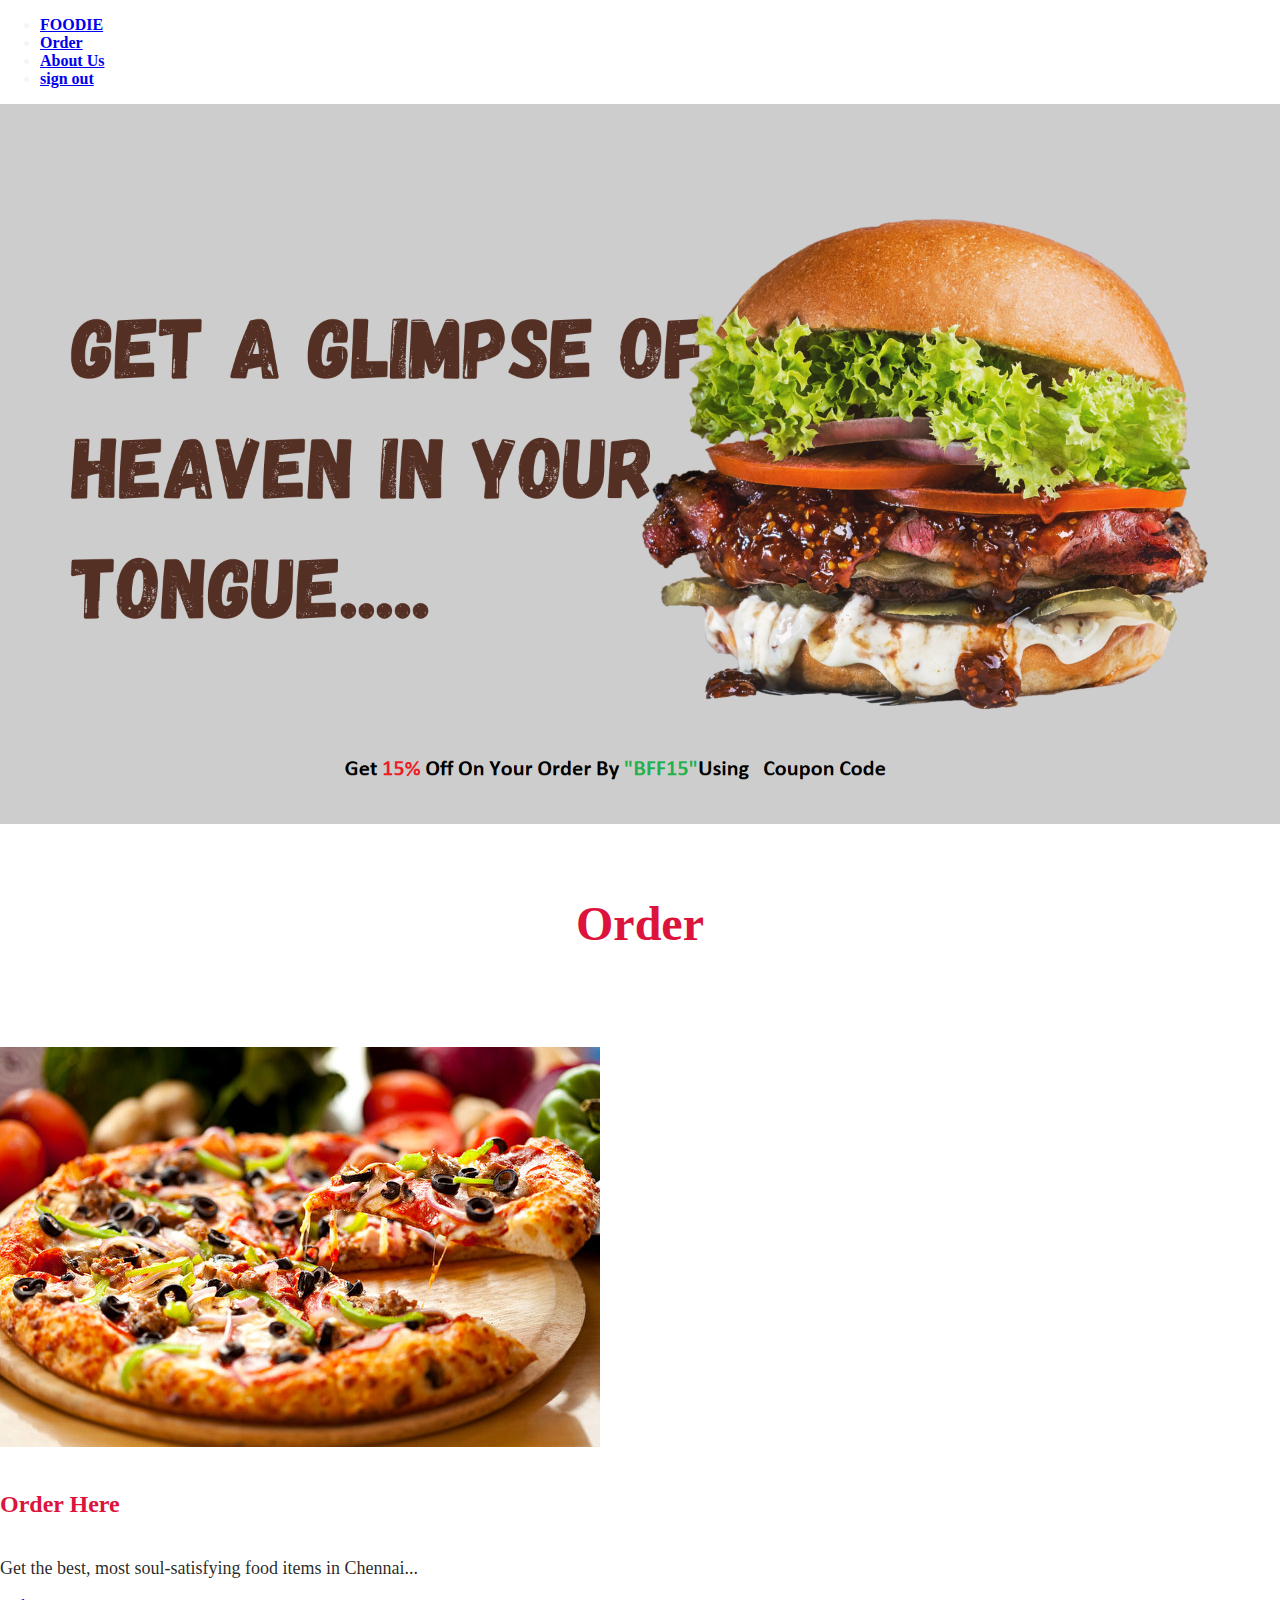
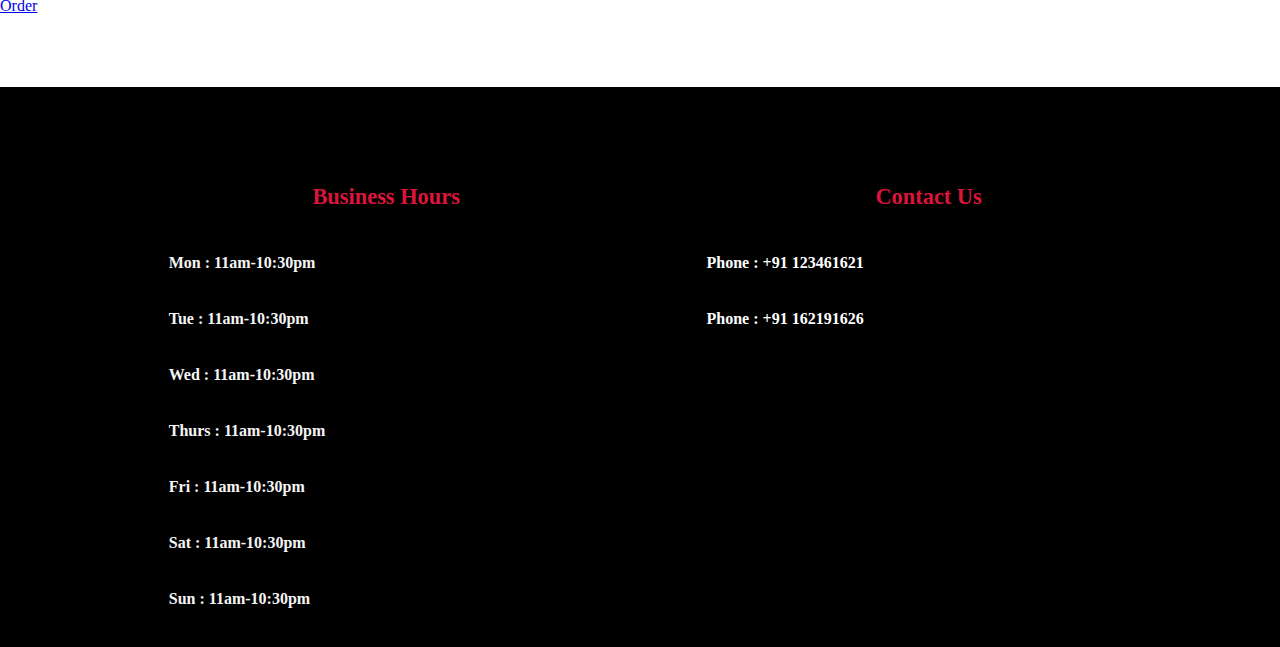
<file: CapstoneProject-main/CapstoneProject-main/Siing.html>
<!DOCTYPE html>
<html lang="en">
<head>
    <meta charset="UTF-8">
    <meta http-equiv="X-UA-Compatible" content="IE=edge">
    <meta name="viewport" content="width=device-width, initial-scale=1.0">
    <title>Foodie</title>
    <!-- CSS only -->
    <link href="https://cdn.jsdelivr.net/npm/bootstrap@5.2.2/dist/css/bootstrap.min.css" rel="stylesheet"
        integrity="sha384-Zenh87qX5JnK2Jl0vWa8Ck2rdkQ2Bzep5IDxbcnCeuOxjzrPF/et3URy9Bv1WTRi" crossorigin="anonymous">
    <link rel="stylesheet" href="index.css">
    <!-- JavaScript Bundle with Popper -->
    <script src="https://cdn.jsdelivr.net/npm/bootstrap@5.2.2/dist/js/bootstrap.bundle.min.js"
        integrity="sha384-OERcA2EqjJCMA+/3y+gxIOqMEjwtxJY7qPCqsdltbNJuaOe923+mo//f6V8Qbsw3"
        crossorigin="anonymous"></script>

</head>

<body>

    <!--NAV-BAR-->
    <section class="Nav-bar">
        <div class="nav  my-3">
            <ul class="nav justify-content-center">
                <li class="nav-item">
                    <a class="nav-link active text-dark" aria-current="page" href="index.html"><b><b>FOODIE</b></b></a>
                </li>
                <li class="nav-item">
                    <a class="nav-link active text-dark" href="#order"><b>Order</b></a>
                </li>
                <li class="nav-item">
                    <a class="nav-link active text-dark" href="aboutus.html"><b>About Us</b></a>
                </li>
                <li class="nav-item">
                    <a class="nav-link active text-dark" href="login.html"><b>sign out</b></a>
                </li>
            </ul>
        </div>

    </section>

    <!--Carousel-->

    <div class="carousel">
        <img class="carousel" src="carosel.png" alt="carousel"></img>
    </div>
    <br><br>


    <!--Order-->

    <h1 class="title">Order</h1>

    <section class="order container" id="order">
        <!--
        <div class="row row-cols-1 row-cols-md-4 g-5">
            <div class="col">
                <div class="card">
                    <img src="burger.jpg" class="card-img-top" alt="Burger">
                    <div class="card-body">
                        <h5 class="card-title">Burger</h5>
                        <p class="card-text">Get the best, most soul-satisfying burger in Chennai...</p>
                        <a href="order.html" class="btn btn-outline-info">Order</a>
                    </div>
                </div>
            </div>
            <div class="col">
                <div class="card">
                    <img src="pizza.jpg" class="card-img-top" alt="Pizza">
                    <div class="card-body">
                        <h5 class="card-title">Pizza</h5>
                        <p class="card-text">Keep your friends close, and your pizza closer.</p>
                        <a href="order.html" class="btn btn-outline-info">Order</a>
                    </div>
                </div>
            </div>
            <div class="col">
                <div class="card">
                    <img src="fchicken.jpg" class="card-img-top" alt="Chicken">
                    <div class="card-body">
                        <h5 class="card-title">Fried Chichen</h5>
                        <p class="card-text">Eat your chicken just how you like it.</p>
                        <a href="order.html" class="btn btn-outline-info">Order</a>
                    </div>
                </div>
            </div>
            <div class="col">
                <div class="card">
                    <img src="juice.jpg" class="card-img-top" alt="Juice">
                    <div class="card-body">
                        <h5 class="card-title">Shake's</h5>
                        <p class="card-text">An icy concoction full of sweetness and love...</p>
                        <a href="order.html" class="btn btn-outline-info">Order</a>
                    </div>
                </div>
            </div>
        </div>
-->

        <div class="card mb-3">
            <img src="pizza.jpg" class="card-img-top" alt="Burger">
            <div class="card-body">
                <h5 class="card-title">Order Here</h5>
                <p class="card-text">Get the best, most soul-satisfying food items in Chennai...</p>
                <a href="order.html" class="btn btn-outline-info btn-lg">Order</a>
            </div>
        </div>


    </section>
    <br><br>
    <br><br>


    <!--Footer-->

    <section>
        <footer>
            <table class="table table-borderless w-95" id="table">
                <thead>
                    <tr>
                        <th scope="col" style="padding-left:8%;">Business Hours</th>
                        <th scope="col" style="padding-left:5%;">Contact Us</th>
                    </tr>
                </thead>
                <tbody>
                    <tr>
                        <td id="row" class="f-text" style="padding-left: 8%;">Mon : 11am-10:30pm</th>
                        <td><a href='tel:+919176140191' class="phone f-text">Phone : +91 123461621</a></td>
                        </td>
                    </tr>
                    <tr>
                        <td id="row" class="f-text" style="padding-left: 8%;">Tue : 11am-10:30pm</th>
                        <td><a class="phone f-text" href='tel:+917667722224'>Phone : +91 162191626</a></td>
                        <td></td>
                    </tr>
                    <tr>
                        <td id="row" class="f-text" style="padding-left: 8%;">Wed : 11am-10:30pm</th>
                    </tr>
                    <tr>
                        <td id="row" class="f-text" style="padding-left: 8%;">Thurs : 11am-10:30pm</th>
                    </tr>
                    <tr>
                        <td id="row" class="f-text" style="padding-left: 8%;">Fri : 11am-10:30pm</th>
                    </tr>
                    <tr>
                        <td id="row" class="f-text" style="padding-left: 8%;">Sat : 11am-10:30pm</th>
                    </tr>
                    <tr>
                        <td id="row" class="f-text" style="padding-left: 8%;">Sun : 11am-10:30pm</th>
                    </tr>
                </tbody>
            </table>
        </footer>
    </section>


</body>

</html>
</file>
<file: CapstoneProject-main/CapstoneProject-main/index.css>
* {
    box-sizing: border-box;
}

body {
    margin: 0%;
    background-color: white;
    color: whitesmoke;
}



.carousel{
    width: 100%;
    height: 1080pxpx;
}

.title{
    color: crimson;
    display: flex;
    justify-content: center;
    font-size: 2.8rem;
    font-weight: 700;
    padding-bottom: 5%;
}





.title {
    font-weight: 600;
    font-size: 3rem;
}

.card-title {
    font-weight: 600;
    font-size: x-large;
    color:crimson;
}

.card-text {
    font-weight: 400;
    font-size: large;
    color: rgba(0, 0, 0, 0.854);
}



footer{
    display: flex;
    align-items: center;
    justify-content: center;
    justify-content: space-around;
    background-color: black;
    margin: 0%;
    padding: 0%;
    padding-top: 5%;
    padding-bottom: 1%;
}

table{
    border-spacing: 15px;
    width: 90%;
    align-items: center;
    justify-content: center;
    margin: 0%;
    padding: 0%;

}

td{
    margin-right: 10%;
    font-size: 1rem;
    font-weight: bold;
    padding-left: 2%;
}

th{
    color:crimson;
    font-size: 1.2rem;
    padding: 1.5%;
    font-size: 1.4rem;
}


#row{
    margin-right: 10%;
    font-size: medium;
    font-weight: bold;
    color: whitesmoke;
    padding: 1%;
}

td >a{
    text-decoration: none;
    margin-left: 0%;
    padding-left: 0%;
    color: white;
}

.phone{
    padding-left: 9.3%;
}

.phone:hover{
    margin-left: 9.5%;
    padding: 1.1%;
    border-radius: 8px;
    color: crimson;
    background-color: rgba(255, 255, 255, 0.617);
}
</file>
<file: CapstoneProject-main/CapstoneProject-main/aaddproduct.css>
*{
    padding: 0%;
    margin: 0%;
    color: black;
}

body{
    background-color: rgba(0, 0, 0, 0.655);
}

.container{
    background-color: rgba(245, 245, 245, 0.635);
    margin: 5%;
    padding: 5%;
    border-radius: 15px;
}
</file>
<file: CapstoneProject-main/CapstoneProject-main/aboutus.css>
* {
    box-sizing: border-box;
}

body {
    margin: 10%;
    color: black;
    padding-top: 10%;
    background-image: url("siimage.jpg");
    background-size: cover;
    background-position: center;
}   


.card{
    border-radius: 20px;
    background-color: rgba(255, 255, 255, 0.491);
}

.title{
    color:crimson;
    font-weight: 600;
    padding: 1%;
    background-color: rgba(169, 169, 169, 0.692);
    border-radius: 20px 20px 0px 0px;

}

.card-body{
    font-weight: 450;
    font-size: 22px;
}
</file>
<file: CapstoneProject-main/CapstoneProject-main/admin.css>
*{
    padding:0%;
    margin:0%;
}

body{
    background-color:black;
}



.container{
    margin: 5%;
    padding: 5%;
    display: flex;
    align-items: center;
    justify-content: space-around;
}



.card-body,.card-title,.card-text{
    background-color: whitesmoke;
}

.card-body{
    padding: 5%;
    border-radius: 10px;
}

.card-body:hover{
    padding: 5%;
    transform: scale(1.2);
    border-radius: 15px;
}
</file>
<file: CapstoneProject-main/CapstoneProject-main/login.css>
* {
  box-sizing: border-box;
}

body {
  margin: 0%;
  background-color: white;
  color: whitesmoke;
}


.bg-img {
  background: url('food.jpg');
  height: 100vh;
  background-size: cover;
  background-position: center;
}

.bg-img:after {
  position: absolute;
  content: '';
  top: 0;
  left: 0;
  height: 100%;
  width: 100%;
}

.content {
  position: absolute;
  top: 50%;
  left: 50%;
  z-index: 999;
  text-align: center;
  padding: 60px 32px;
  width: 370px;
  transform: translate(-50%, -50%);
  background: rgba(255, 255, 255, 0.778);
  border-radius: 20px;
  box-shadow: -1px 4px 28px 0px rgba(0, 0, 0, 0.75);
}

.content header {
  color: black;
  font-size: 33px;
  font-weight: 600;
  margin: 0 0 35px 0;
}

.field {
  position: relative;
  height: 45px;
  width: 100%;
  display: flex;
  background: rgba(255, 255, 255, 0.94);
}

.field span {
  color: #3498db;
  width: 40px;
  line-height: 45px;
}

.field input {
  height: 100%;
  width: 100%;
  border: none;
  outline: none;
  color: #222;
  font-size: 16px;
}

.space {
  margin-top: 16px;
}

.show {
  position: absolute;
  right: 13px;
  font-size: 13px;
  font-weight: 700;
  color: #222;
  display: none;
  cursor: pointer;

}

.pass-key:valid~.show {
  display: block;
}

.pass {
  text-align: left;
  margin: 10px 0;
}

.pass a {
  color: black;
  text-decoration: none;

}

.pass:hover a {
  text-decoration: underline;
}

.field input[type="submit"] {
  background: #3498db;
  border: 1px solid #2691d9;
  color: black;
  font-size: 18px;
  letter-spacing: 1px;
  border-radius: 15px;
  font-weight: 600;
  cursor: pointer;

}

.field input[type="submit"]:hover {
  background: #2691d9;
}

.signup {
  font-size: 15px;
  color: black;

}

.signup a {
  color: black;
  text-decoration: none;
}

.signup a:hover {
  color: crimson;
  text-decoration: underline;
}
</file>
<file: CapstoneProject-main/CapstoneProject-main/order1.css>
* {
    margin: 0;
    padding: 0;
    color: black;
}

body {
    font-family: 'Roboto', sans-serif;
    font-style: normal;
    font-weight: 300;
    font-size: 15px;
}

.intro {
    background: #fff;
    padding: 60px 30px;
    color: #333;
    margin-bottom: 15px;
    line-height: 1.5;
    text-align: center;
}

.intro h1 {
    font-size: 18pt;
    padding-bottom: 15px;

}

.intro p {
    font-size: 14px;
}

.action {
    text-align: center;
    display: block;
    margin-top: 20px;
}

a.btn {
    text-decoration: none;
    color: #666;
    border: 2px solid #666;
    padding: 10px 15px;
    display: inline-block;
    margin-left: 5px;
}

a.btn:hover {
    background: #666;
    color: #fff;
    transition: .3s;
    -webkit-transition: .3s;
}

.btn:before {
    font-family: FontAwesome;
    font-weight: normal;
    margin-right: 10px;
}

.credit {
    background: #fff;
    padding: 12px;
    font-size: 9pt;
    text-align: center;
    color: #333;
    margin-top: 40px;

}

.credit span:before {
    font-family: FontAwesome;
    color: #e41b17;
    content: "\f004";


}

.credit a {
    color: #333;
    text-decoration: none;
}

.credit a:hover {
    color: #1DBF73;
}

.credit a:hover:after {
    font-family: FontAwesome;
    content: "\f08e";
    font-size: 9pt;
    position: absolute;
    margin: 3px;
}

main {
    background: #fff;
    padding: 20px;

}

article li {
    color: #444;
    font-size: 15px;
    margin-left: 33px;
    line-height: 1.5;
    padding: 5px;
}

article h1,
article h2,
article h3,
article h4,
article p {
    padding: 14px;
    color: #333;
}

article p {
    font-size: 15px;
    line-height: 1.5;
}


.set-overlayer,
.set-glass,
.set-sticky {
    cursor: pointer;
    height: 45px;
    line-height: 45px;
    padding: 0 15px;
    color: #333;
    font-size: 16px;
}

.set-overlayer:after,
.set-glass:after,
.to-active:after,
.set-sticky:after {
    font-family: FontAwesome;
    font-size: 18pt;
    position: relative;
    float: right;
}

.set-overlayer:after,
.set-glass:after,
.set-sticky:after {
    content: "\f204";
    transition: .6s;
}

.to-active:after {
    content: "\f205";
    color: #008080;
    transition: .6s;
}

.set-overlayer,
.set-glass,
.set-sticky,
.source,
.theme-tray {
    margin: 10px;
    background: #f2f2f2;
    border-radius: 5px;
    border: 2px solid #f1f1f1;
    box-sizing: border-box;
}

/* Syntax Highlighter*/

pre.prettyprint {
    padding: 15px !important;
    margin: 10px;
    border: 0 !important;
    background: #f2f2f2;
    overflow: auto;
}

.source {
    white-space: pre;
    overflow: auto;
    max-height: 400px;
}

code {
    border: 1px solid #ddd;
    padding: 2px;
    border-radius: 2px;
}

@media only screen and (min-width: 1280px) {
    main {
        max-width: 960px;
        margin-left: auto;
        margin-right: auto;
        padding: 24px;
    }
}
</file>
<file: CapstoneProject-main/CapstoneProject-main/order.css>
* {
  margin: 0;
  padding: 0;
}

img {
  max-width: 100%;
  display: block;
}

.cart-btn {
  position: relative;
  display: flex;
  justify-content: flex-end;
}

#cart {
  position: relative;
  font-size: 2rem;
  cursor: pointer;
  margin: 1em 4em 0 0;
}

.cart-quantity {
  color: white;
  background-color: red;
  padding: .2em .3em;
  position: absolute;
  margin: .8em 7.5em 0 0;
  right: 0;
  border: solid 2px red;
  border-radius: 15px;
  font-weight: bolder;
}

.items-container {
  display: grid;
  grid-template-columns: repeat(auto-fit, minmax(150px, 1fr));
  margin-top: 1em
}

.card {
  /*   width: 15rem; */
  margin: 1em;
  position: relative;
  overflow: hidden;
  text-align: center
}

.card:hover .add-to-cart {
  transform: translateX(0);
}

.product-image {
  margin-bottom: 1em
}

.add-to-cart {
  background-color: rgba(0, 0, 0, 0.638);
  color: white;
  position: absolute;
  right: 0;
  top: 65%;
  padding: .5em 1em;
  transform: translateX(300px);
  transition: .5s ease;
  outline: none;
  border: none;
  cursor: pointer;
  font-weight: bolder;
  font-size: 1.2rem
}

.product-price {
  padding-top: 1em;
  font-weight: bold;
  font-size: 1.5rem;
}

.cart-modal-overlay {
  position: fixed;
  top: 0;
  left: 0;
  width: 100%;
  height: 100%;
  background-color: rgba(0, 0, 0, .5);
  z-index: 2;
  transform: translateX(-200%);
  transition: .5s ease-out;

}

.cart-modal {
  height: 100vh;
  width: 50%;
  background-color: rgb(50, 50, 50);
  float: right;
  overflow: scroll;
  overflow-x: hidden;
}

#close-btn {
  font-size: 1.5rem;
  float: right;
  margin: .5em 2em 0 0;
  color: white;
  cursor: pointer;
}

.cart-is-empty {
  color: white;
  text-align: center;
  font-size: 1.5rem;
  margin-bottom: 1em;
  display: none;

}

.total {
  text-align: center;
  margin: 2em 0 2em 0;
  /*   display: none; */
}

.cart-total {
  color: white;
}

.total-price {
  color: white;
  font-size: 2rem;
  display: block;
}

.purchase-btn {
  font-size: 1rem;
  font-weight: bolder;
  background-color: green;
  color: white;
  padding: 1em 2em;
  border-radius: 10px;
  outline: none;
  border: none;
  cursor: pointer;
  margin: 2em 0 1em 0;
}

.product-rows {
  margin-top: 3em;
  width: 95%;
  margin-left: auto;
  margin-right: auto;

}

.product-row {
  display: flex;
  align-items: center;
}

.cart-image {
  width: 10rem;
  margin: 1em;
}

.cart-price {
  color: white;
  font-size: 1.5rem;
  font-weight: bolder;
}

.product-quantity {
  width: 4rem;
  font-size: 2rem;
  margin-left: 3rem;
}

.remove-btn {
  padding: 1em 2em;
  background-color: red;
  color: white;
  outline: none;
  border: none;
  cursor: pointer;
  margin-left: 3rem;
  font-weight: bolder;
  font-size: 1rem;
}

.remove-btn:active {
  transform: translateY(5px);
}

#message {
  position: relative;
  top: 10px;
  color: green;
}

#err {
  position: relative;
  top: 10px;
  color: red;
}

@media (max-width: 1000px) {
  .cart-modal {
    width: 100vw;
  }

  .product-row {
    flex-direction: column;
    text-align: center;
    margin-bottom: 2em;
  }

  .remove-btn {
    margin: 0
  }

  .product-quantity {
    margin: .5em 0 .5em 0
  }
}
</file>
<file: CapstoneProject-main/CapstoneProject-main/payment.css>
body{
    margin: 5%;
    background-image: url("food.jpg");
}

h3{
    padding-bottom: 1.5%;
    font-size: xx-large;
    font-weight: 700;
}

.row {
    display: -ms-flexbox;
    /* IE10 */
    display: flex;
    -ms-flex-wrap: wrap;
    /* IE10 */
    flex-wrap: wrap;
    margin: 0 -16px;
}

.col-25 {
    -ms-flex: 25%;
    /* IE10 */
    flex: 25%;
}

.col-50 {
    -ms-flex: 50%;
    /* IE10 */
    flex: 50%;
}

.col-75 {
    -ms-flex: 75%;
    /* IE10 */
    flex: 75%;
}

.col-25,
.col-50,
.col-75 {
    padding: 0 16px;
}

.container {
    background-color:rgba(245, 245, 245, 0.877);
    padding: 5px 20px 15px 20px;
    border: 1px solid lightgrey;
    border-radius: 3px;
    margin:5%;
    padding: 5%;
}

input[type=text] {
    width: 100%;
    margin-bottom: 20px;
    padding: 12px;
    border: 1px solid #ccc;
    border-radius: 3px;
}

label {
    margin-bottom: 10px;
    display: block;
}

.icon-container {
    margin-bottom: 20px;
    padding: 7px 0;
    font-size: 24px;
}

.btn {
    background-color: rgba(0, 0, 0, 0.836);
    color: white;
    padding: 12px;
    margin: 10px 0;
    border: none;
    width: 100%;
    border-radius: 3px;
    cursor: pointer;
    font-size: 20px;
    font-weight: 600;
}

.btn:hover {
    background-color: green;
    color: white;

}

span.price {
    float: right;
    color: grey;
}

/* Responsive layout - when the screen is less than 800px wide, make the two columns stack on top of each other instead of next to each other (and change the direction - make the "cart" column go on top) */
@media (max-width: 800px) {
    .row {
        flex-direction: column-reverse;
    }

    .col-25 {
        margin-bottom: 20px;
    }
}
</file>
<file: CapstoneProject-main/CapstoneProject-main/signup.css>
* {
    color: black;
}

body {
    background: url('food.jpg');
    height: 100vh;
    background-size: cover;
    background-position: center;
}

.container {
    position: absolute;
    top: 50%;
    left: 90%;
    text-align:left;
    padding:10%;
    width: 370px;
    transform: translate(-50%, -50%);
    background: rgba(255, 255, 255, 0.868);
    border-radius: 250px;
    box-shadow: -1px 4px 28px 0px rgba(0, 0, 0, 0.75);
}

h1{
    color: crimson;
    font-size: 3rem;
    padding:5%;
    padding-bottom: 2%;
    padding-left: 8%;
    padding-top:0% ;
}

.content{
    padding: 5%;
    padding-left: 8%;
    padding-top: 0%;
    padding-bottom: 0%;
    font-size: 16px;
    font-weight: 500;
}

input{
    border-radius: 6px;
}

.login{
    text-decoration: none;
    color: black;
}

.login:hover{
    color:crimson;
    text-decoration: underline;
}
</file>
